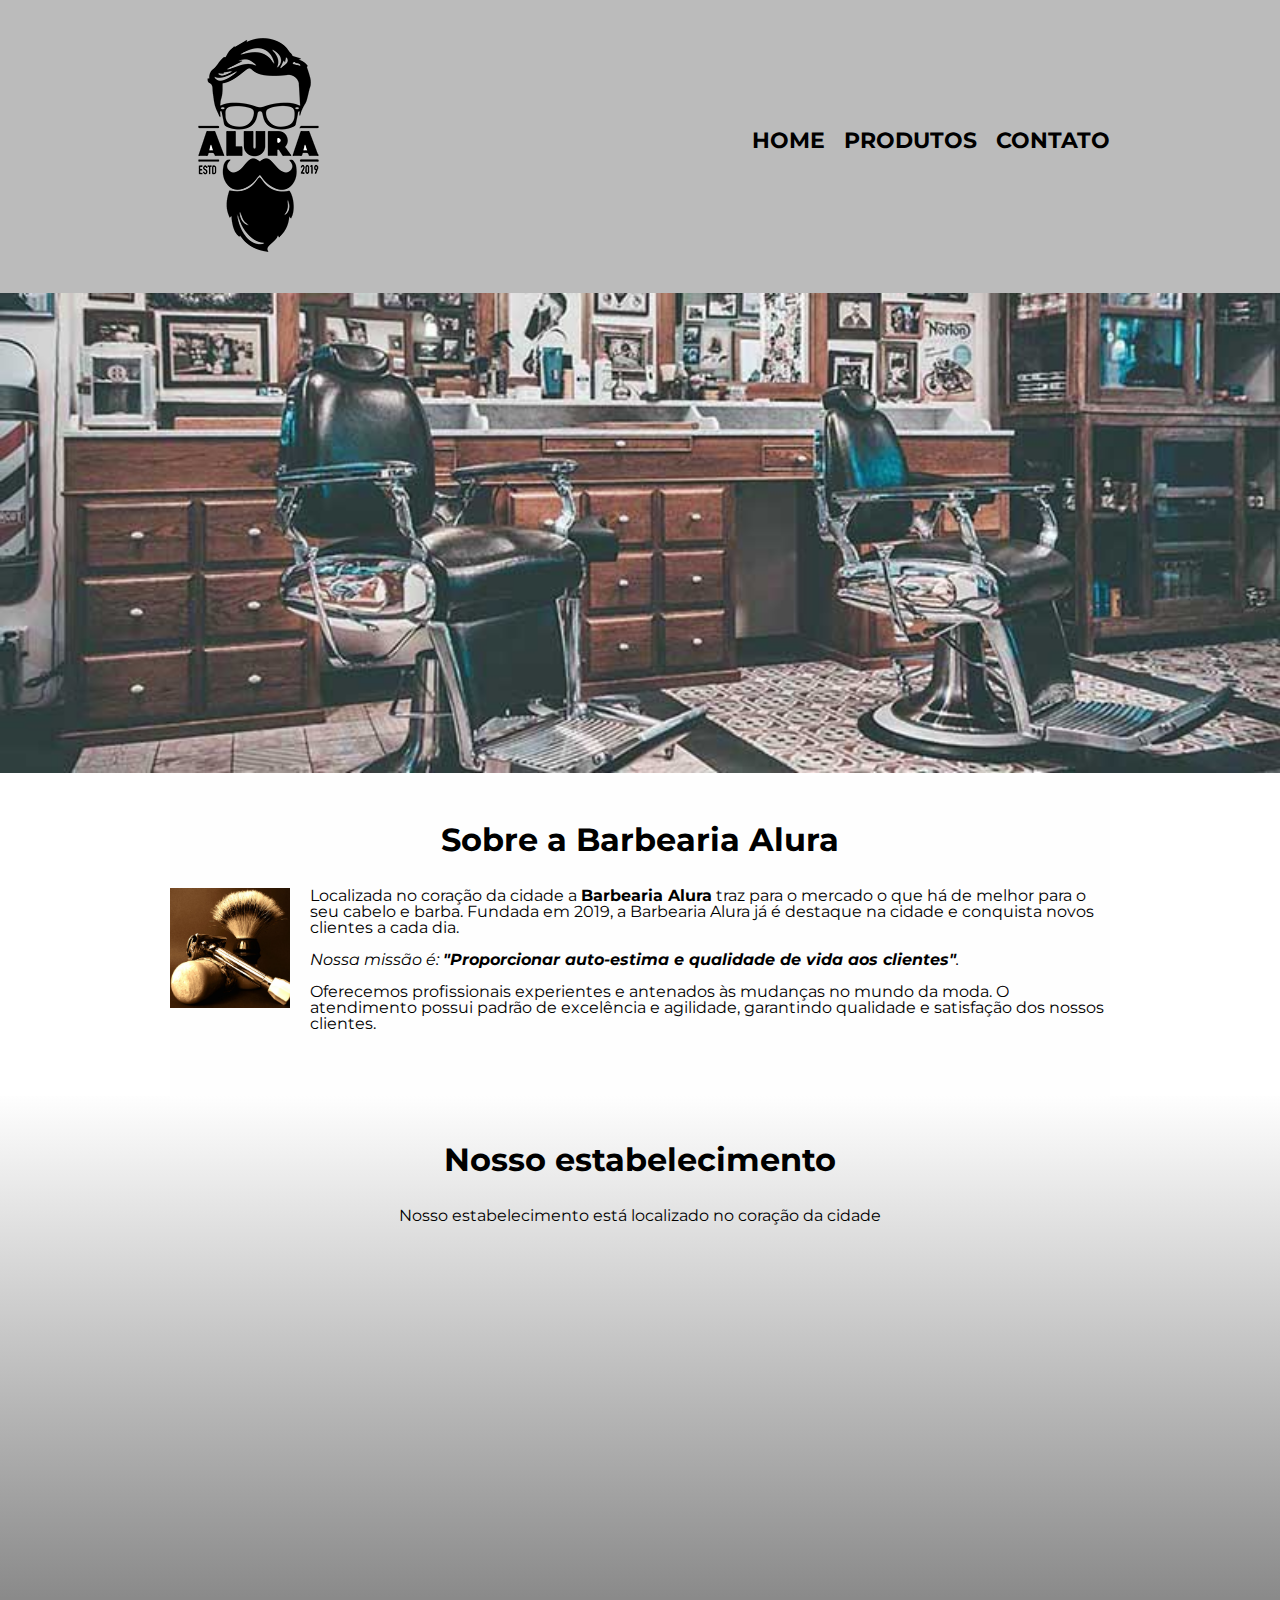
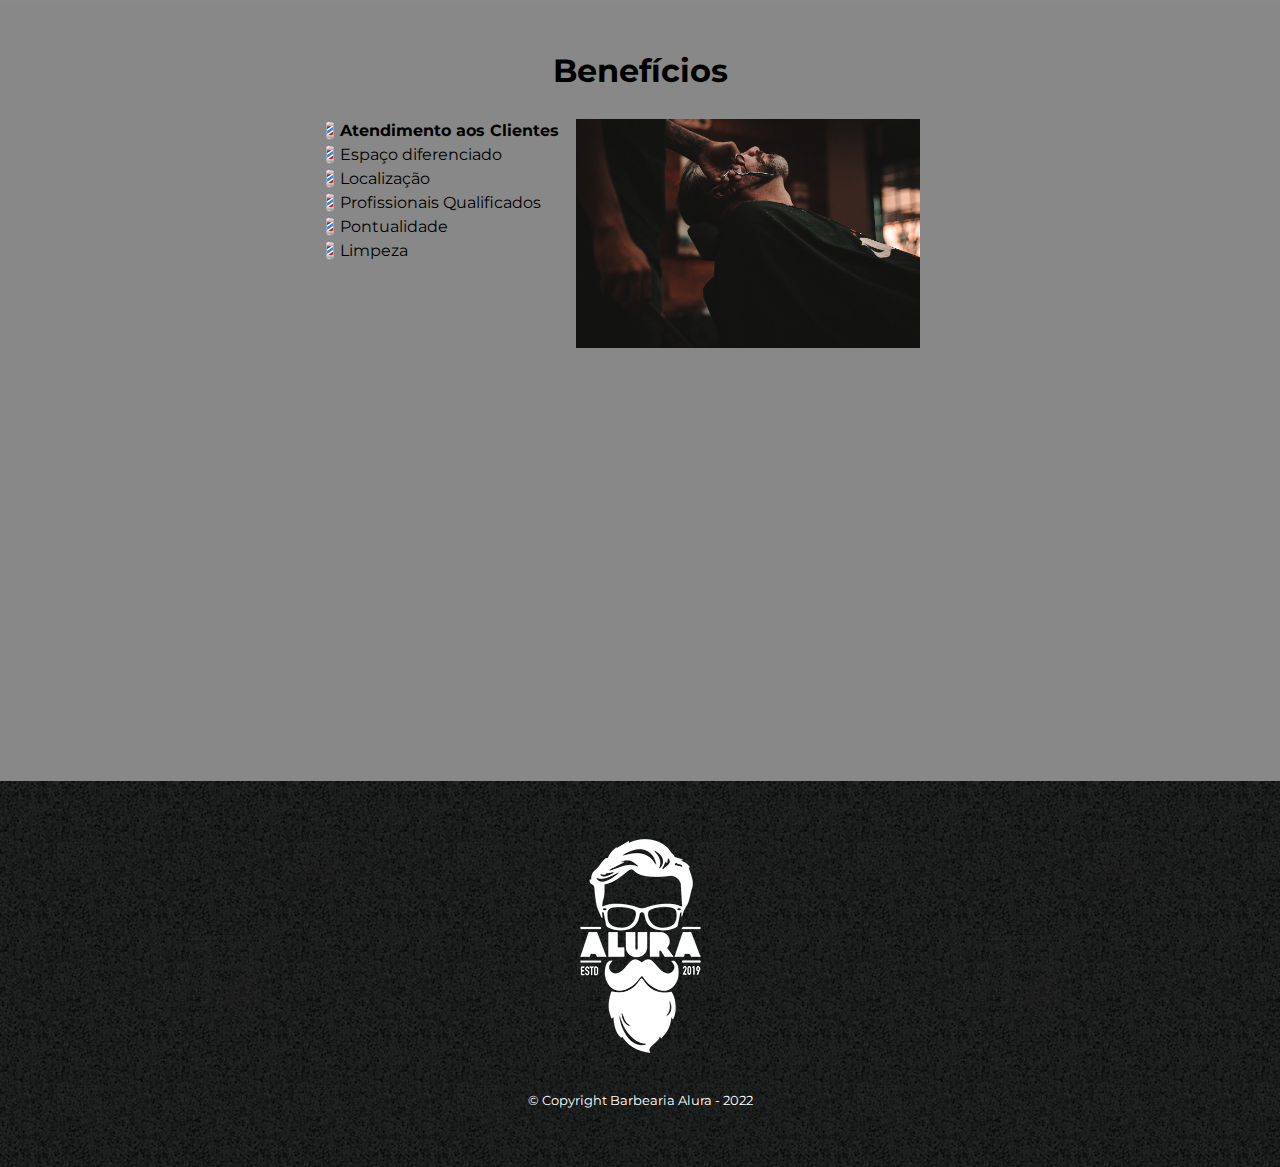
<file: index.html>
<!DOCTYPE html>
<html lang="pt-br">
	<head>
		<meta charset="UTF-8">
		<meta name="viewport" content="width=device-width">
		<title>Barbearia Alura</title>

		<link rel="stylesheet" href="reset.css">   
        <link rel="stylesheet" href="style.css"> 
		<link href="https://fonts.googleapis.com/css?family=Montserrat&display=swap" rel="stylesheet">
	</head>

	<body>
		<header>
            <div class="caixa">
            <h1><img src="logo.png"></h1>

                <nav>
                    <ul>
                        <li><a href="index.html">Home</a></li>
                        <li><a href="produtos.html">Produtos</a></li>
                        <li><a href="contato.html">Contato</a></li>                        
                    </ul>
                </nav>
            </div>
        </header>

		<img class="banner" src="banner.jpg">

		<main>
			<section class="principal">
				<h2 class="titulo-principal">Sobre a Barbearia Alura</h2>
				
				<img class="utensilios" src="utensilios.jpg" alt="Utensilios de barbeiro">
				<p>Localizada no coração da cidade a <strong>Barbearia Alura</strong> traz para o mercado o que há de melhor para o seu cabelo e barba. Fundada em 2019, a Barbearia Alura já é destaque na cidade e conquista novos clientes a cada dia.</p>

				<p id="missao"><em>Nossa missão é: <strong>"Proporcionar auto-estima e qualidade de vida aos clientes"</strong>.</em></p>

				<p>Oferecemos profissionais experientes e antenados às mudanças no mundo da moda. O atendimento possui padrão de excelência e agilidade, garantindo qualidade e satisfação dos nossos clientes.</p>
			</section>

			<section class="mapa">
				<h3 class="titulo-principal">Nosso estabelecimento</h3>
				<p>Nosso estabelecimento está localizado no coração da cidade</p>
				
				<div class="mapa-conteudo">
					<iframe src="https://www.google.com/maps/embed?pb=!1m18!1m12!1m3!1d2058.1288727876426!2d-50.51029176817211!3d-29.825422023951987!2m3!1f0!2f0!3f0!3m2!1i1024!2i768!4f13.1!3m3!1m2!1s0x9518f7ff0c258277%3A0xfdf21cc87a1b1513!2sR.%20Alziro%20Baltazar%20da%20Luz%20-%20V%C3%A1rzea%2C%20Santo%20Ant%C3%B4nio%20da%20Patrulha%20-%20RS%2C%2095500-000!5e0!3m2!1spt-BR!2sbr!4v1648077697929!5m2!1spt-BR!2sbr"
				 width="100%" height="300" style="border:0;" allowfullscreen="" loading="lazy"></iframe> <!--Codigo da localização-->
				</div>

			</section>
			<section class="beneficios">
				<h3 class="titulo-principal">Benefícios</h3>

				<div class="conteudo-beneficios">
					<ul class="lista-beneficios">
						<li class="itens">Atendimento aos Clientes</li>
						<li class="itens">Espaço diferenciado</li>
						<li class="itens">Localização</li>
						<li class="itens">Profissionais Qualificados</li>
						<li class="itens">Pontualidade</li>
						<li class="itens">Limpeza</li>
					</ul><img src="beneficios.jpg" class="imagem-beneficios">
				</div>

				<div class="video">
					<iframe width="100%" height="315" src="https://www.youtube.com/embed/wcVVXUV0YUY" 
					frameborder="0" allow="accelerometer; autoplay; encrypted-media; gyroscope; picture-in-picture" allowfullscreen>
					</iframe>
				</div>

			</section>
		</main>

		<footer> <!--RODAPÉ-->
            <img src="logo-branco.png">
            <p class="copyright">&copy; Copyright Barbearia Alura - 2022</p>
        </footer>

	</body>
</html>
</file>
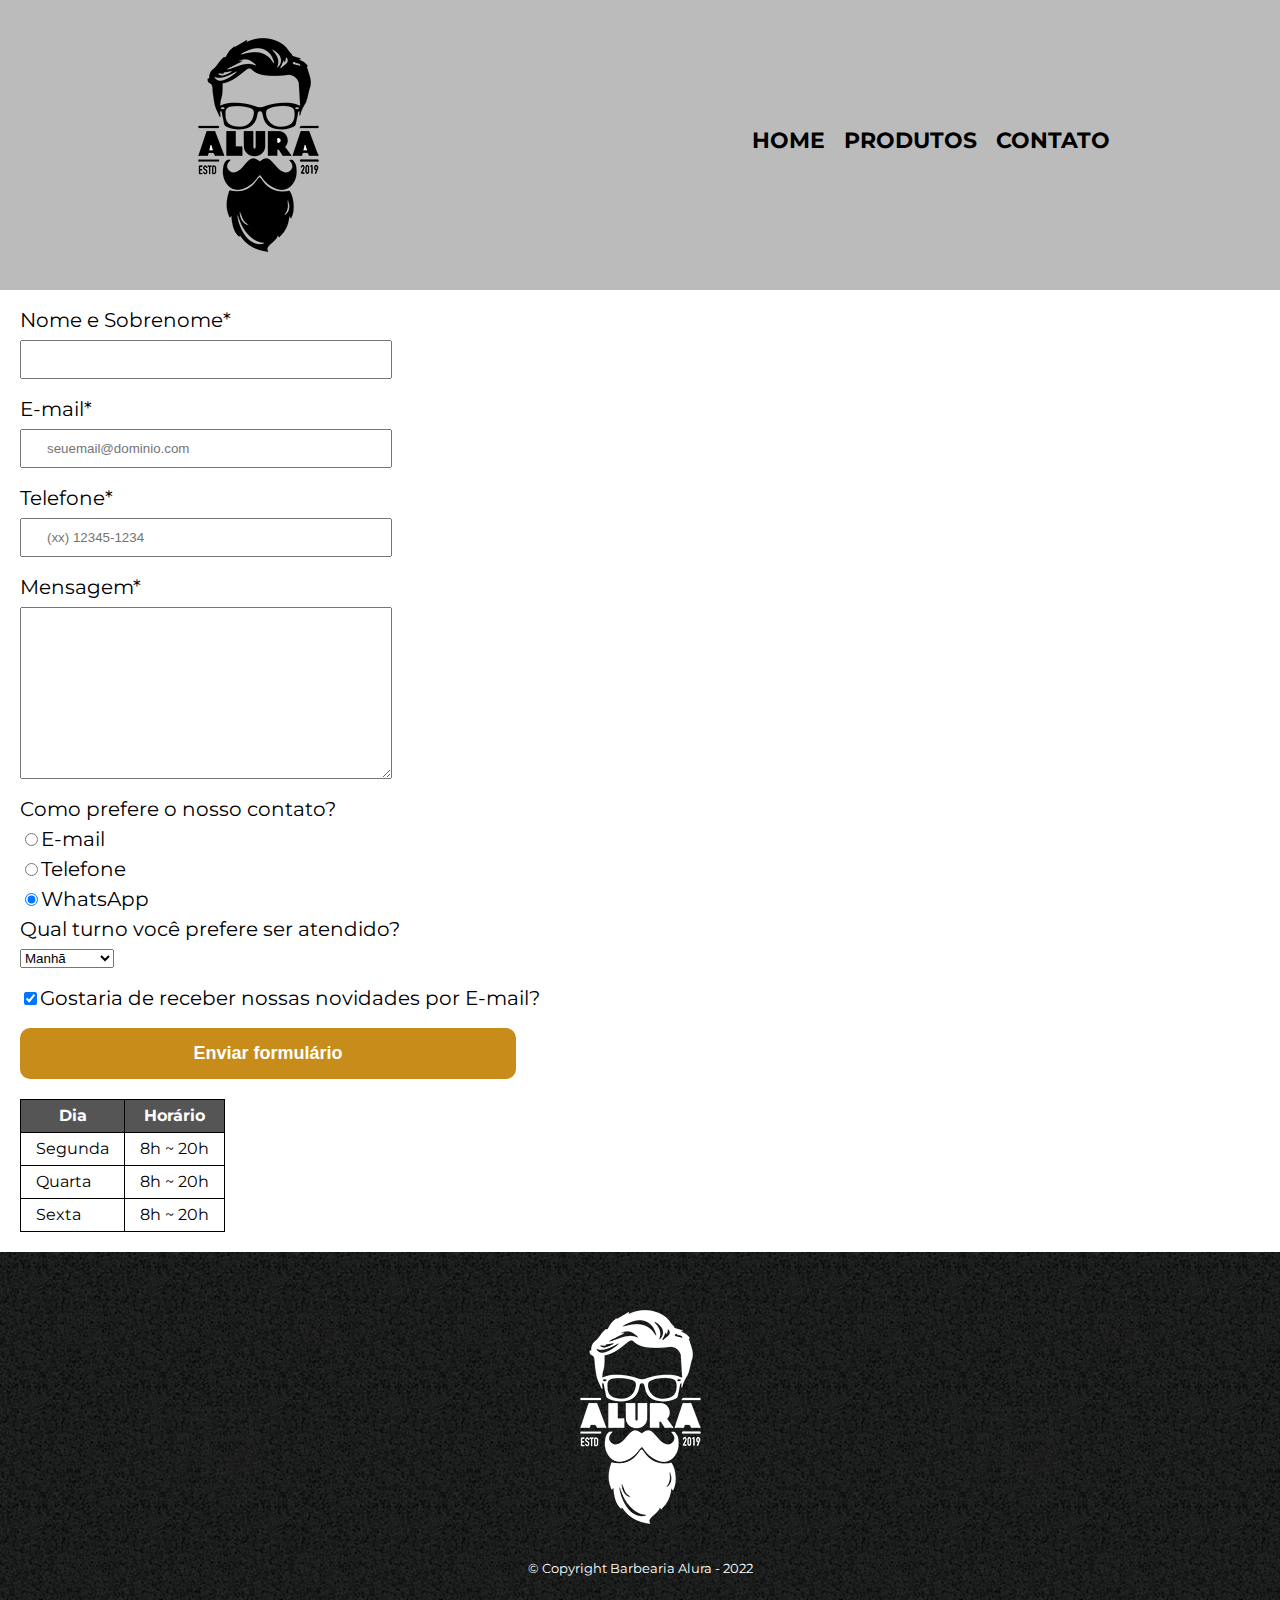
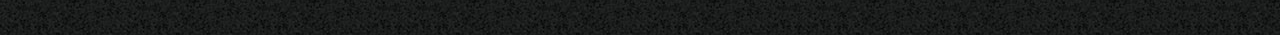
<file: contato.html>
<DOCTYPE html>

    <html>
        <head>
            <meta charset="UTF-8">
            <meta name="viewport" content="width=device-width">
            <title>Contato - Barbearia Alura</title>
            <link rel="stylesheet" href="reset.css">   
            <link rel="stylesheet" href="style.css">
            <link href="https://fonts.googleapis.com/css?family=Montserrat&display=swap" rel="stylesheet"> 
                
        </head>
        <body>
            <header>
                <div class="caixa">
                <h1><img src="logo.png" alt="Logo da Barbearia"></h1>
    
                    <nav>
                        <ul>
                            <li><a href="index.html">Home</a></li>
                            <li><a href="produtos.html">Produtos</a></li>
                            <li><a href="contato.html">Contato</a></li>                                                    
                        </ul>
                    </nav>
                </div>
            </header>

            <main>
                <form>
                    <label for="nomeSobrenome">Nome e Sobrenome*</label> <!-- nome do campo para preencher-->
                    <input type="text" id="nomeSobrenome" class="input-padrao" required> <!--campo no qual vai as informações-->

                    <label for="email">E-mail*</label>
                    <input type="email" id="email" class="input-padrao" required placeholder="seuemail@dominio.com"> <!--REQUIRED quando quero tronar o campo obrigatorio e PLACEHOLDER exemplo no campo-->

                    <label for="telefone">Telefone*</label>
                    <input type="tel" id="telefone" class="input-padrao" required placeholder="(xx) 12345-1234">

                    <label for="mensagem">Mensagem*</label>
                    <textarea cols="70" rows="10" id="mensagem" class="input-padrao"></textarea required> <!--tag usada para o campo mensagem-->

                    <fieldset> <!--quando se tem muitos campos de texto ou codigo é substituido a DIV por fieldset-->
                        <legend>Como prefere o nosso contato?</legend>
                        <label for="radio-email"><input type="radio" name="contato" value="email" id="radio-email">E-mail</label> <!--botão de seleção de como quero ser contatado-->
                         
                        <label for="radio-telefone"><input type="radio" name="contato" value="telefone" id="radio-telefone">Telefone</label>
                        
                        <label for="radio-whatsapp"><input type="radio" name="contato" value="whatsapp" id="radio-whatsapp" checked>WhatsApp</label> <!--a tag checked já deixa uma opção marcada-->
                        <!--Usando a tag name="contato" eu deixei todos no mesmo grupo não deixando marcar mais de um-->

                    </fieldset>

                    <fieldset>
                        <legend>Qual turno você prefere ser atendido?</legend> <!--Texto seleção de turno-->
                        <select> <!--Campo de seleção de turno-->
                            <option>Manhã</option>                
                            <option>Tarde</option>                  
                            <option>Final do Dia</option> <!--Opções de turno-->                            
                        </select>
                    </fieldset>

                    <label class="checkbox"><input type="checkbox" checked>Gostaria de receber nossas novidades por E-mail?</label> <!--TAG input pode ser usdo dentro do label-->

                    <input type="submit" value="Enviar formulário" class="enviar"> <!--Botão enviar "VALUE" define o nome que eu quero no botão-->
                </form>

                <table>
                    <thead>
                        <tr>
                            <th>Dia</th>
                            <th>Horário</th>
                        </tr>
                    </thead>

                    <tbody>
                        <tr>
                            <td>Segunda</td>
                            <td>8h ~ 20h</td>
                        </tr>                    
                        <tr>
                            <td>Quarta</td>
                            <td>8h ~ 20h</td>
                        </tr>
                        <tr>
                            <td>Sexta</td>
                            <td>8h ~ 20h</td>
                        </tr>
                    </tbody>
                </table>
            </main>

            <footer>                
                <img src="logo-branco.png" alt="Logo da Barbearia">
                <p class="copyright">&copy; Copyright Barbearia Alura - 2022</p>                
            </footer>
        </body>
    </html>
</file>
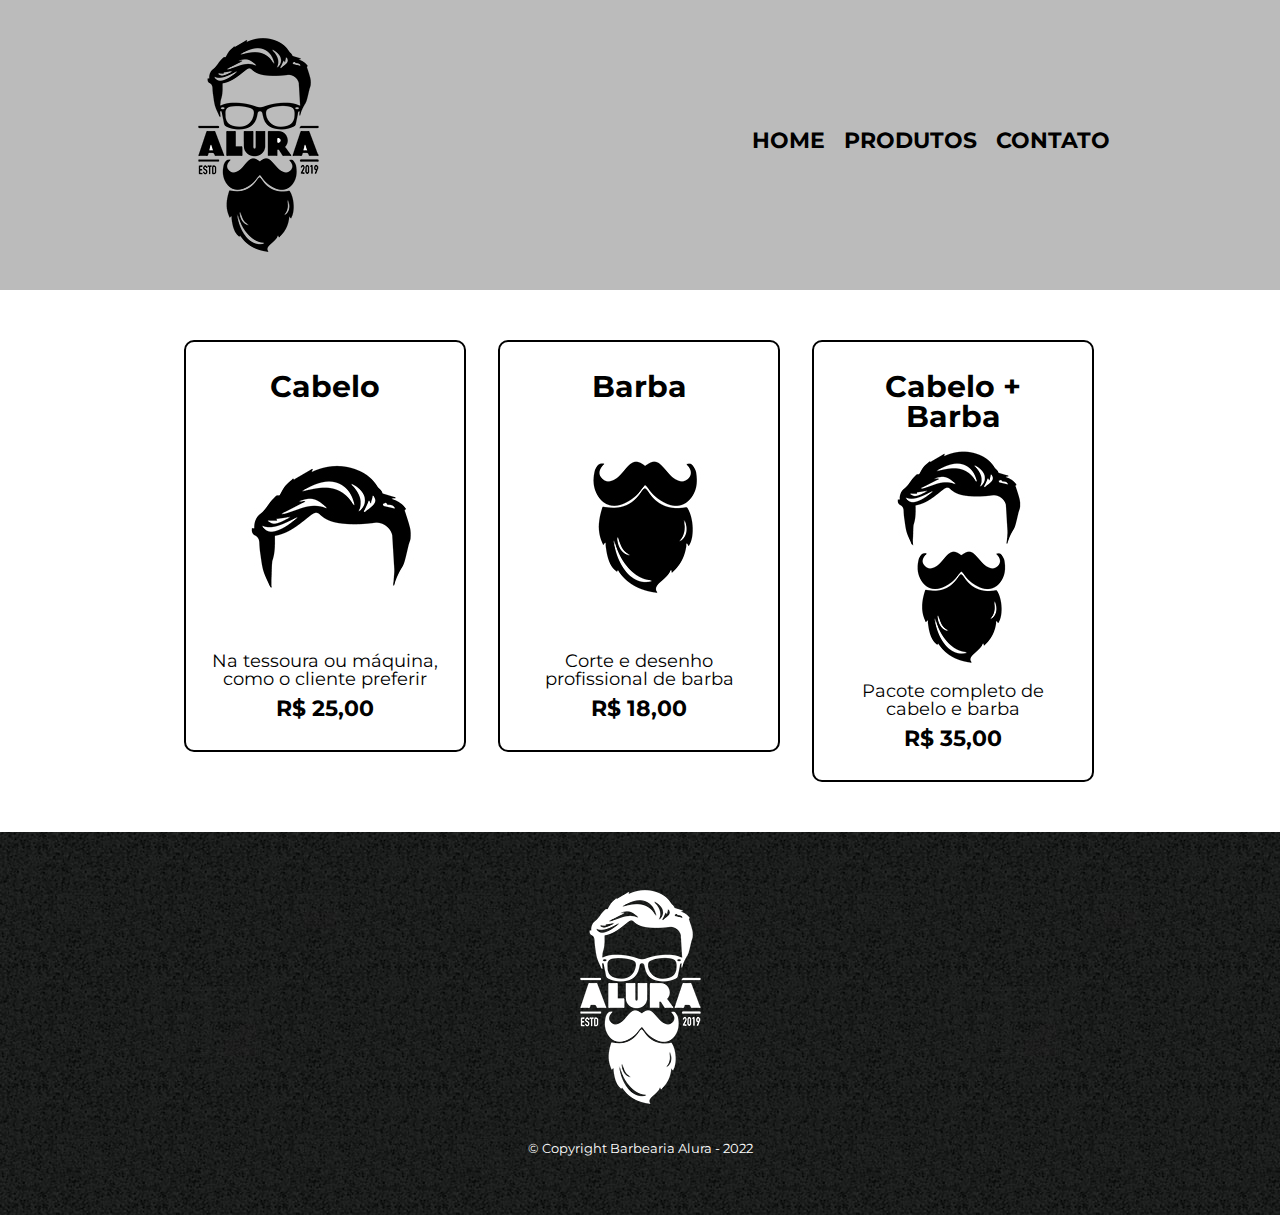
<file: produtos.html>
<DOCTYPE html>

<html>
    <head>
        <meta charset="UTF-8">
        <meta name="viewport" content="width=device-width">
        <title>Produtos - Barbearia Alura</title>
        <link rel="stylesheet" href="reset.css">   
        <link rel="stylesheet" href="style.css"> 
        <link href="https://fonts.googleapis.com/css?family=Montserrat&display=swap" rel="stylesheet">
            
    </head>
    <body>
        <header>
            <div class="caixa">
            <h1><img src="logo.png"></h1>

                <nav>
                    <ul>
                        <li><a href="index.html">Home</a></li>
                        <li><a href="produtos.html">Produtos</a></li>
                        <li><a href="contato.html">Contato</a></li>                        
                    </ul>
                </nav>
            </div>
        </header>

        <main>
            <ul class="produtos">
               <li>
                   <h2>Cabelo</h2>
                   <img src="cabelo.jpg">
                   <p class="produto-descricao">Na tessoura ou máquina, como o cliente preferir</p>
                   <p class="produto-preco">R$ 25,00</p>
                </li> 
                <li>
                   <h2>Barba</h2>
                   <img src="barba.jpg">
                   <p class="produto-descricao">Corte e desenho profissional de barba</p>
                   <p class="produto-preco">R$ 18,00</p>
                </li>
                <li>
                   <h2>Cabelo + Barba</h2>
                   <img src="cabelo+barba.jpg">
                   <p class="produto-descricao">Pacote completo de cabelo e barba </p>
                   <p class="produto-preco">R$ 35,00</p>
                </li>
            </ul>
        </main>

        <footer>
            <img src="logo-branco.png">
            <p class="copyright">&copy; Copyright Barbearia Alura - 2022</p>
        </footer>
    </body>
</html>
</file>
<file: style.css>
body{
    font-family: 'Montserrat', sans-serif;
}
/*CSS da pagina de produto*/
header{
    background: #bbbbbb;
    padding: 20px 0;
    
}
.caixa{
    position: relative;
    width: 940px;
    margin: 0 auto;
}

nav{
    position: absolute;
    top: 110px;
    right: 0%;
}

nav li{
    display: inline;
    margin: 0 0 0 15px;
    

}

nav a{
    text-transform: uppercase; /*Tudo em maiusculo*/
    color: #000000; /*cor da fonte*/
    font-weight: bold; /*Negrito*/
    font-size: 22px;   /*Tamaho da fonte*/
    text-decoration: none; /*Tirar o sublinhado*/

}

nav a:hover {
color: #c78c19; /*Cor quando passo o mouse em cima do elemento*/
text-decoration: underline; /*Quando passo o mouse em cima do elemento ele sublinha*/
}

.produtos{
    width: 940px;
    margin: 0 auto;
    padding: 50 0;
}

.produtos li{
    display: inline-block;
    text-align: center; /*Alinha texto ao centro*/
    width: 30%;
    vertical-align: top;
    margin: 0 1.5%;
    padding: 30px 20px; /*Espaçamento interno*/
    box-sizing: border-box;
    border: 2px solid #000000;
    border-radius: 10px;
}

.produtos li:hover{ /*Quando o mouse passa por cima mudar a cor da borda*/
    border-color: #c78c19;
    transform: scale(1.05);
    

}

.produtos li:active{ /*quando clico muda a cor da borda*/
    border-color: #088c19;
}

.produtos li:hover h2{ /*quando passo o mouse por cima aumenta a fonte*/
    font-size: 34px;
}

.produtos h2{
    font-size: 30px;
    font-weight: bold; 
}

.produto-descricao{
    font-size: 18px;
}

.produto-preco{
    font-size: 22px;
    font-weight: bold;
    margin-top: 10px;
}

footer{
    text-align: center;
    background: url("bg.jpg"); /*colocar imagem no background*/
    padding: 40px 0;
}

.copyright{
    color: #ffffff;
    font-size: 13px;
    margin: 20px;
}

/*CSS da pagina contato*/
form{
    margin: 20px 20px;
}

form label, form legend{
    display:block;
    font-size: 20px;
    margin: 0 0 10px;    
}

.input-padrao{ /*para replicar as configurações é so colocar virgula*/
    display: block;
    margin: 0 0 20px;
    padding: 10px 25px;
    width: 30%;
}

.checkbox{
    margin: 20px 0;
}

.enviar{
    width: 40%;
    padding: 15px 0;
    background-color: #c78c19;
    color: #ffffff;
    font-weight: bold;
    font-size: 18px;
    border: none;
    border-radius: 10px;
    transition: 0.9s all;
    cursor: pointer;
}

.enviar:hover{
    background: #d49e46; 
    transform: scale(1.05); 
    
}

/*CSS da tabela de horário*/
table{
    margin: 20px 20px;
}

thead{
    background: #555555;
    color: white;
    font-weight: bold;
}

td, th{ 
    border: 1px solid #000000;
    padding: 8px 15px ;
    
}

/*CSS da pagina inicial*/
.banner{
    width: 100%;
}

.titulo-principal{
    font-weight: bold;
    text-align: center;
    font-size: 2em;
    margin: 0 0 1em;
    clear: left;
    /*color: rgba(0, 0, 0, 0.3); /*RGBA adiciona opacidade na letra */
    /*text-shadow: 2px 2px #ff0000; /*Sombra para texto*/
}

.principal{
    padding: 3em 0;
    background: #fefefe;
    width: 940px;
    margin: 0 auto;
}

.principal p{
    margin: 0 0 1em;
}

.principal strong{
    font-weight: bold;

}

.principal em{
    font-style: italic;
}
.utensilios{
    width: 120px;
    float: left;
    margin: 0 20px 20px 0px;
}

.beneficios{
    padding: 3em 0;
    background: #888888;    
}
.conteudo-beneficios{
    width: 640px;
    margin: 0 auto;
}

.lista-beneficios{
    width: 40%;
    display: inline-block;
    vertical-align: top;
}

.itens{
    line-height: 1.5;
}

.itens:before{
    content: "💈";
}

.itens:nth-child(1){ /*NTH-CHILD para selecionar qual elemento eu quero deixar em negrito no caso o numero 1 é pq selecionei o elemento 1*/
    font-weight: bold;
}

.imagem-beneficios{
    width: 53.8%;
    opacity: 1;
    transition: 400ms;
    

}

.imagem-beneficios:hover{    
    opacity: 0.8;
    box-shadow: 5px 5px 10px 5px #000000;
}

.mapa{
    padding: 3em 0;
    background: linear-gradient(#fefefe, #888888);
}

.mapa-conteudo{
    width: 940px;
    margin: 0 auto;  
}

.mapa p{
    margin: 0 0 2em;
    text-align: center;
}

.video{
    width: 560px;
    margin: 2em auto;
}

@media screen and (max-width : 980px) {
    .caixa, .principal, .conteudo-beneficios, .mapa-conteudo, .video, .produtos, .contato {
        width: auto;
    }

    .principal p{
        text-align: justify;
        margin-left: 5px;
        margin-right: 10px;
    }
        
    h1 {
        text-align: center;        
    }

    nav {
        position: static;               
    }
    
    .lista-beneficios, .imagem-beneficios{
        width: 100%;
    }

    .produtos li{
        width: 80%;
        margin-top: 10px;
        margin-bottom: 20px;
        margin-left: 38.5px;
    }
    
    form {
        margin: 3em 2em;
    }

    form label, form legend {
        display: block;
        font-size: 20px;
        margin: 0 0 10px;
        text-align: justify;
    }

    .input-padrao {
        width: 100%;
    }

    .checkbox {
        margin: 20px 0;               
    }

    .enviar {
        width: 60%;
        margin-left: 55px;
        margin-bottom: -25px;              
    }

    .enviar:hover {
        background: darkorange;
        transform: scale(1.2);
    }

    table {
    margin: 20px 80px;
    }

    select{
        width: 134px;
        height: 32px;
        font-size: 16px;
        text-align: center;
        font-weight: bold;
    }

    
}
</file>
